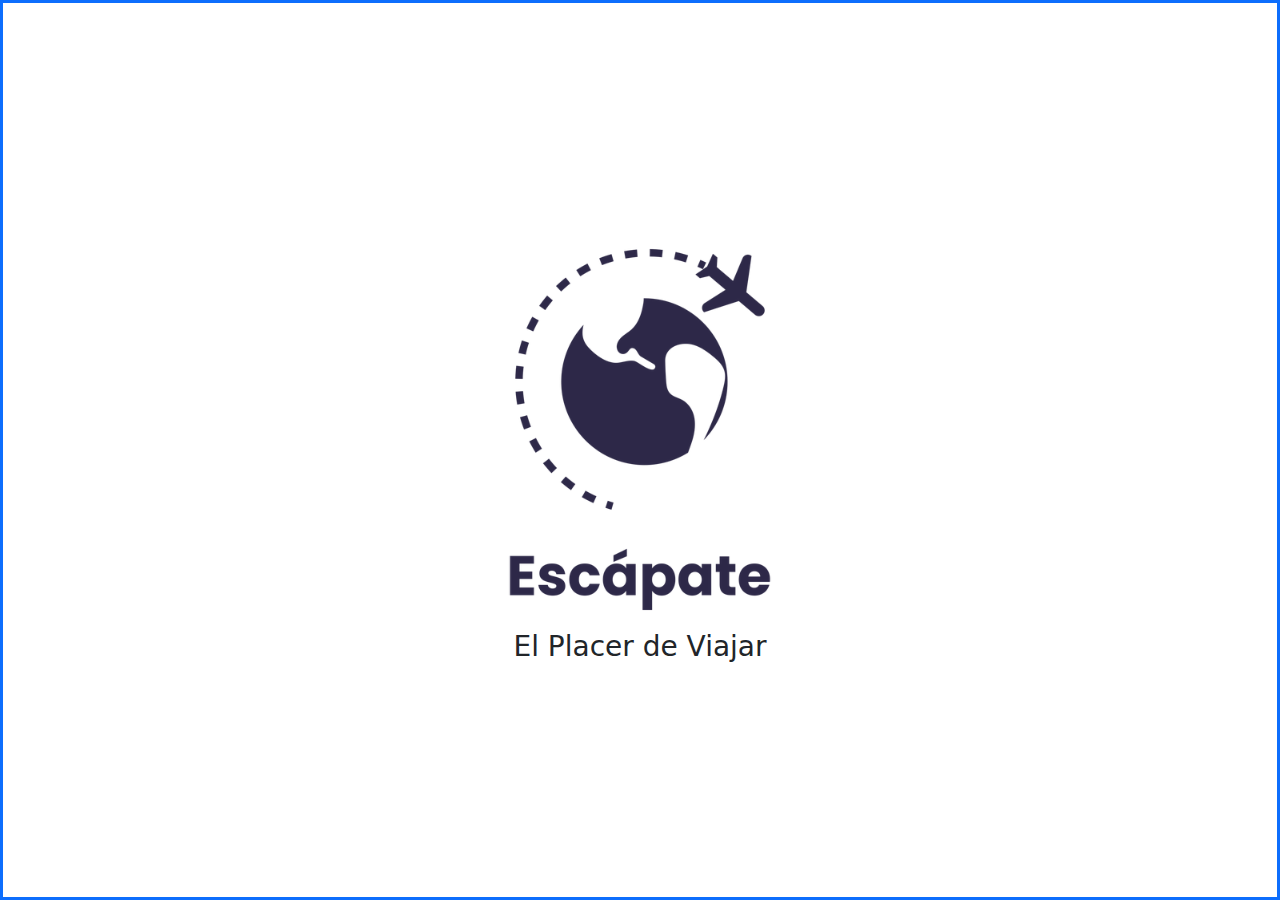
<file: index.html>
<!DOCTYPE html>
<html lang="en">

<head>
  <meta charset="UTF-8">
  <meta name="viewport" content="width=device-width, initial-scale=1.0">
  <link rel="stylesheet" href="css/bootstrap.css">
  <link rel="stylesheet" href="css/estilo.css">
  <link rel="stylesheet" href="css/bootstrap-icons.css">
  <title>Document</title>
</head>

<body>
  <div class="contenedor">
    <div class="row vh-100 d-flex justify-content-center align-items-center m-0 border border-3 border-primary">
      <div class="col-lg-4">
        <img src="imagenes/a1.png" alt="" width="100%">
        <h3 class="text-center">El Placer de Viajar</h3>
        </div>
    </div>
</div>


  <!---- Se debe respetar este orden  -->
  <script src="js/bootstrap.bundle.js"></script>
  <script src="js/jquery3.js"></script>
  <script src="js/jquery.mask.js"></script>

  <script>
    setInterval(function(){
        window.open("app.html", "_self");
    },2500);
  </script>

</body>

</html>
</file>
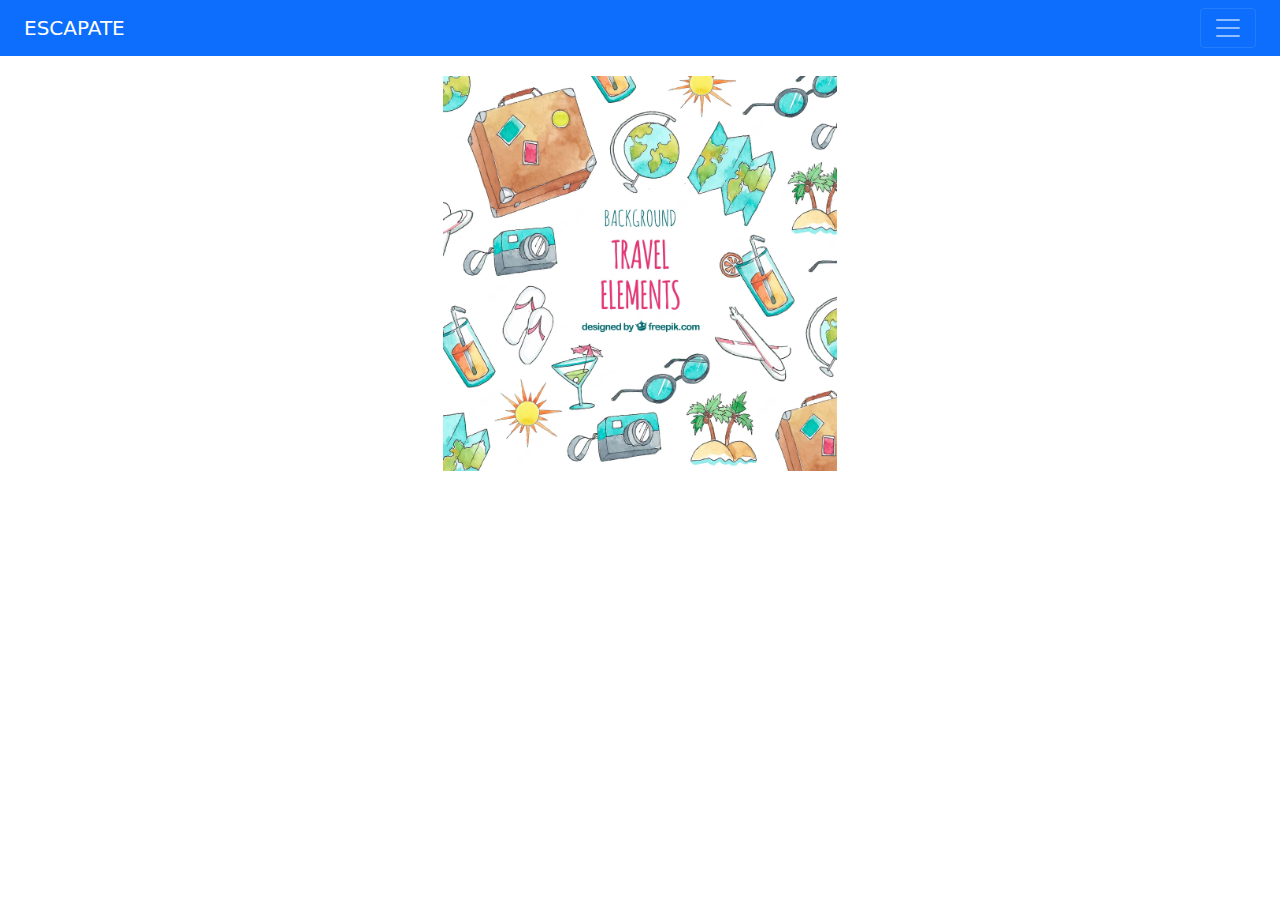
<file: app.html>
<!DOCTYPE html>
<html lang="en">

<head>
  <meta charset="UTF-8">
  <meta name="viewport" content="width=device-width, initial-scale=1.0">
  <link rel="stylesheet" href="css/bootstrap.css">
  <link rel="stylesheet" href="css/bootstrap-icons.css">
  <link rel="stylesheet" href="css/animate.min.css">
  <link rel="stylesheet" href="css/estilo.css">
  <title>Document</title>
</head>

<body class="animate__animated animate__fadeIn">
  <div class="contenedor">
    <div class="row vh-100 d-flex justify-content-center align-items-center m-0">
      <div class="col-lg-12">
        <nav class="navbar navbar-dark bg-primary fixed-top">
          <div class="container-fluid">
            <a class="navbar-brand" href="#">ESCAPATE</a>
            <button class="navbar-toggler" type="button" data-bs-toggle="offcanvas"
              data-bs-target="#offcanvasDarkNavbar" aria-controls="offcanvasDarkNavbar" aria-label="Toggle navigation">
              <span class="navbar-toggler-icon"></span>
            </button>
            <div class="offcanvas offcanvas-end text-bg-dark" tabindex="-1" id="offcanvasDarkNavbar"
              aria-labelledby="offcanvasDarkNavbarLabel">
              <div class="offcanvas-header">
                <h5 class="offcanvas-title" id="offcanvasDarkNavbarLabel">Opciones</h5>
                <button type="button" class="btn-close btn-close-white" data-bs-dismiss="offcanvas"
                  aria-label="Close"></button>
              </div>
              <div class="offcanvas-body bg-dark">
                <ul class="navbar-nav justify-content-end flex-grow-1 pe-3">
                  <li class="nav-item" >
                    <a class="nav-link active" data-bs-dismiss="offcanvas" aria-current="page" href="#" onclick="opcion(this);"><img src="imagenes/icono avion.png" width="10%">Avion</a>
                  </li>
                  <li class="nav-item">
                    <a class="nav-link" data-bs-dismiss="offcanvas" href="#" onclick="opcion(this);" ><img src="imagenes/barco.png" alt="" width="10%">Barco</a>
                  </li>
                  <li class="nav-item">
                    <a class="nav-link" data-bs-dismiss="offcanvas" href="#" onclick="opcion(this);"><img src="imagenes/autobus.png" alt="" width="10%">Autobus</a>
                  </li>
                  <li class="nav-item">
                    <a class="nav-link"data-bs-dismiss="offcanvas"  href="#" onclick="opcion(this);"><img src="imagenes/salir.png" alt="" width="10%">Salir</a>
                  </li>
                  <!-- <li class="nav-item dropdown">
                          <a class="nav-link dropdown-toggle" href="#" role="button" data-bs-toggle="dropdown" aria-expanded="false">
                            Dropdown
                          </a>
                          <ul class="dropdown-menu dropdown-menu-dark">
                            <li><a class="dropdown-item" href="#">Action</a></li>
                            <li><a class="dropdown-item" href="#">Another action</a></li>
                            <li>
                              <hr class="dropdown-divider">
                            </li>
                            <li><a class="dropdown-item" href="#">Something else here</a></li>
                          </ul>
                        </li> -->
                </ul>
                <!-- <form class="d-flex mt-3" role="search">
                        <input class="form-control me-2" type="search" placeholder="Search" aria-label="Search">
                        <button class="btn btn-success" type="submit">Search</button>
                      </form>  -->
              </div>
            </div>
          </div>
        </nav>
      </div>
        <div class="row vh-100 d-flex justify-content-center  m-0 ">
          <div class="col-lg-4 mx-auto justify-content-center ">
            <br><br><br>
            <img id = "Pantalla1" src="imagenes/fondo-elementos-viaje-verano_23-2147730713.avif" alt="" width="100%" class = "mb-1 mt-1 " >
            <div id="Pantalla2" style="display: none;">
              <h3>Ud. decidio viaje en: <span id="Viaje"></span></h3>
              <div class="form-group">
                <label for="">Fecha</label>
                <input type="date" class="form-control">
              </div> 
              <div class="form-group">
                <label for="">Destino</label>
                <input type="text" class="form-control">
              </div> 
              <br>
              <div class="form-group">
                <button class="btn btn-primary w-100">Enviar </button>
              </div> 
              

            </div>
          </div>
        </div>
    </div>
  </div>


  <!---- Se debe respetar este orden  -->
  <script src="js/bootstrap.bundle.js"></script>
  <script src="js/jquery3.js"></script>
  <script src="js/jquery.mask.js"></script>

  <script>
    function opcion(e){
      //alert("hola")
      a=e.textContent;
      //alert(a)
      document.getElementById("Pantalla2").style.display="block";
      document.getElementById("Pantalla1").style.display="none";
      if(a=="Avion"){
        document.getElementById("Viaje").innerHTML="Avion";
      }
      if(a=="Barco"){
        document.getElementById("Viaje").innerHTML="Barco";
      }
      if(a=="Autobus"){
        document.getElementById("Viaje").innerHTML="Autobus";
      }
    }
  </script>
</body>

</html>
</file>
<file: css/estilo.css>
#opcion{
    color: white;
}
</file>
